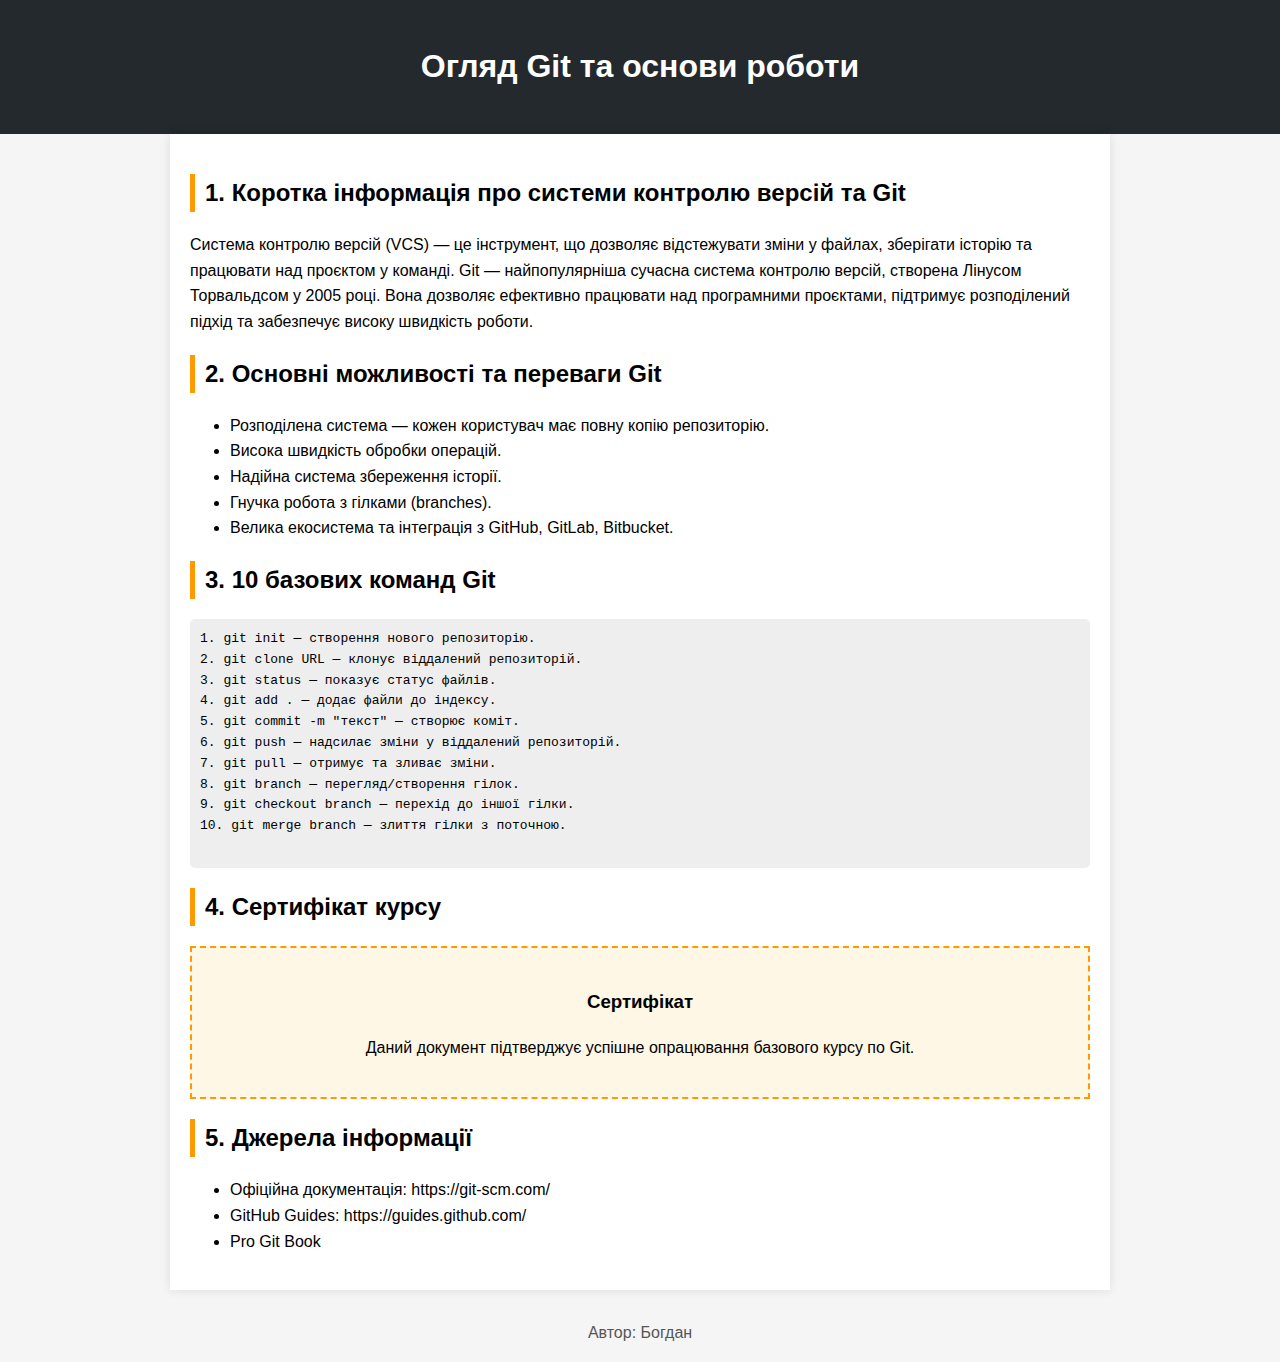
<file: index.html>
<!DOCTYPE html>
<html lang="uk">
<head>
    <meta charset="UTF-8">
    <meta name="viewport" content="width=device-width, initial-scale=1.0">
    <title>Git — короткий курс</title>
    <link rel="stylesheet" href="style.css">
</head>
<body>

<header>
    <h1>Огляд Git та основи роботи</h1>
</header>

<div class="container">
    <h2>1. Коротка інформація про системи контролю версій та Git</h2>
    <p>Система контролю версій (VCS) — це інструмент, що дозволяє відстежувати зміни у файлах, зберігати історію та працювати над проєктом у команді. Git — найпопулярніша сучасна система контролю версій, створена Лінусом Торвальдсом у 2005 році. Вона дозволяє ефективно працювати над програмними проєктами, підтримує розподілений підхід та забезпечує високу швидкість роботи.</p>

    <h2>2. Основні можливості та переваги Git</h2>
    <ul>
        <li>Розподілена система — кожен користувач має повну копію репозиторію.</li>
        <li>Висока швидкість обробки операцій.</li>
        <li>Надійна система збереження історії.</li>
        <li>Гнучка робота з гілками (branches).</li>
        <li>Велика екосистема та інтеграція з GitHub, GitLab, Bitbucket.</li>
    </ul>

    <h2>3. 10 базових команд Git</h2>
    <pre>
1. git init — створення нового репозиторію.
2. git clone URL — клонує віддалений репозиторій.
3. git status — показує статус файлів.
4. git add . — додає файли до індексу.
5. git commit -m "текст" — створює коміт.
6. git push — надсилає зміни у віддалений репозиторій.
7. git pull — отримує та зливає зміни.
8. git branch — перегляд/створення гілок.
9. git checkout branch — перехід до іншої гілки.
10. git merge branch — злиття гілки з поточною.
    </pre>

    <h2>4. Сертифікат курсу</h2>
    <div class="certificate">
        <h3>Сертифікат</h3>
        <p>Даний документ підтверджує успішне опрацювання базового курсу по Git.</p>
    </div>

    <h2>5. Джерела інформації</h2>
    <ul>
        <li>Офіційна документація: https://git-scm.com/</li>
        <li>GitHub Guides: https://guides.github.com/</li>
        <li>Pro Git Book</li>
    </ul>
</div>

<footer>
    <p>Автор: Богдан</p>
</footer>

</body>
</html>
</file>
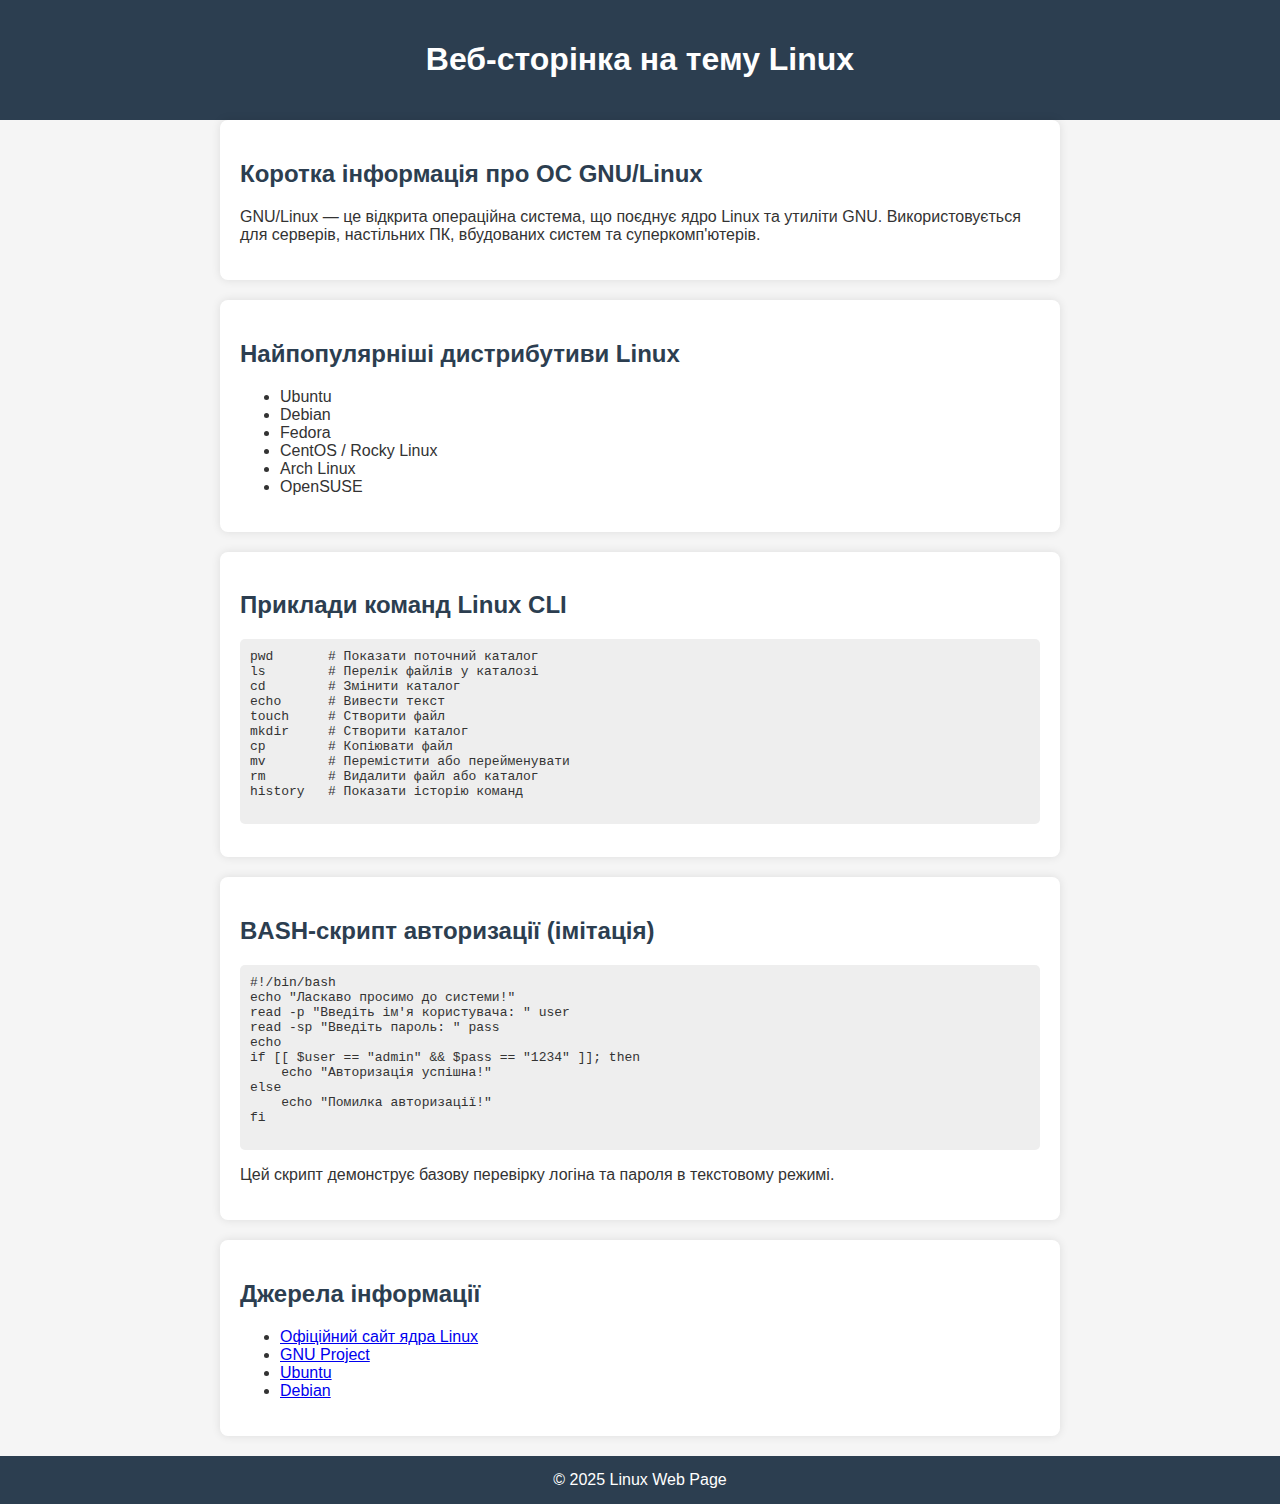
<file: linux.html>
<!DOCTYPE html>
<html lang="uk">
<head>
    <meta charset="UTF-8">
    <meta name="viewport" content="width=device-width, initial-scale=1.0">
    <title>Тема: Linux</title>
    <style>
        body {
            font-family: Arial, sans-serif;
            margin: 0;
            padding: 0;
            background-color: #f5f5f5;
            color: #333;
        }
        header {
            background-color: #2c3e50;
            color: #fff;
            padding: 20px;
            text-align: center;
        }
        section {
            padding: 20px;
            max-width: 800px;
            margin: 0 auto;
            background-color: #fff;
            margin-bottom: 20px;
            border-radius: 8px;
            box-shadow: 0 0 10px rgba(0,0,0,0.1);
        }
        h2 {
            color: #2c3e50;
        }
        pre {
            background-color: #eee;
            padding: 10px;
            border-radius: 5px;
            overflow-x: auto;
        }
        footer {
            text-align: center;
            padding: 15px;
            background-color: #2c3e50;
            color: #fff;
        }
    </style>
</head>
<body>
    <header>
        <h1>Веб-сторінка на тему Linux</h1>
    </header>

    <section>
        <h2>Коротка інформація про ОС GNU/Linux</h2>
        <p>GNU/Linux — це відкрита операційна система, що поєднує ядро Linux та утиліти GNU. Використовується для серверів, настільних ПК, вбудованих систем та суперкомп'ютерів.</p>
    </section>

    <section>
        <h2>Найпопулярніші дистрибутиви Linux</h2>
        <ul>
            <li>Ubuntu</li>
            <li>Debian</li>
            <li>Fedora</li>
            <li>CentOS / Rocky Linux</li>
            <li>Arch Linux</li>
            <li>OpenSUSE</li>
        </ul>
    </section>

    <section>
        <h2>Приклади команд Linux CLI</h2>
        <pre>
pwd       # Показати поточний каталог
ls        # Перелік файлів у каталозі
cd        # Змінити каталог
echo      # Вивести текст
touch     # Створити файл
mkdir     # Створити каталог
cp        # Копіювати файл
mv        # Перемістити або перейменувати
rm        # Видалити файл або каталог
history   # Показати історію команд
        </pre>
    </section>

    <section>
        <h2>BASH-скрипт авторизації (імітація)</h2>
        <pre>
#!/bin/bash
echo "Ласкаво просимо до системи!"
read -p "Введіть ім'я користувача: " user
read -sp "Введіть пароль: " pass
echo
if [[ $user == "admin" && $pass == "1234" ]]; then
    echo "Авторизація успішна!"
else
    echo "Помилка авторизації!"
fi
        </pre>
        <p>Цей скрипт демонструє базову перевірку логіна та пароля в текстовому режимі.</p>
    </section>

    <section>
        <h2>Джерела інформації</h2>
        <ul>
            <li><a href="https://www.kernel.org/" target="_blank">Офіційний сайт ядра Linux</a></li>
            <li><a href="https://www.gnu.org/" target="_blank">GNU Project</a></li>
            <li><a href="https://ubuntu.com/" target="_blank">Ubuntu</a></li>
            <li><a href="https://www.debian.org/" target="_blank">Debian</a></li>
        </ul>
    </section>

    <footer>
        &copy; 2025 Linux Web Page
    </footer>
</body>
</html>
</file>
<file: style.css>
body {
    font-family: Arial, sans-serif;
    background: #f5f5f5;
    margin: 0;
    padding: 0;
    line-height: 1.6;
}
header {
    background: #24292e;
    color: #fff;
    padding: 20px;
    text-align: center;
}
.container {
    max-width: 900px;
    margin: auto;
    background: #fff;
    padding: 20px;
    box-shadow: 0 0 10px rgba(0,0,0,0.1);
}
h2 {
    border-left: 5px solid #ff9900;
    padding-left: 10px;
}
pre {
    background: #eee;
    padding: 10px;
    border-radius: 5px;
    overflow-x: auto;
}
.certificate {
    border: 2px dashed #ff9900;
    padding: 20px;
    text-align: center;
    background: #fff7e6;
    margin: 20px 0;
}
footer {
    text-align: center;
    margin-top: 30px;
    color: #555;
}
</file>
